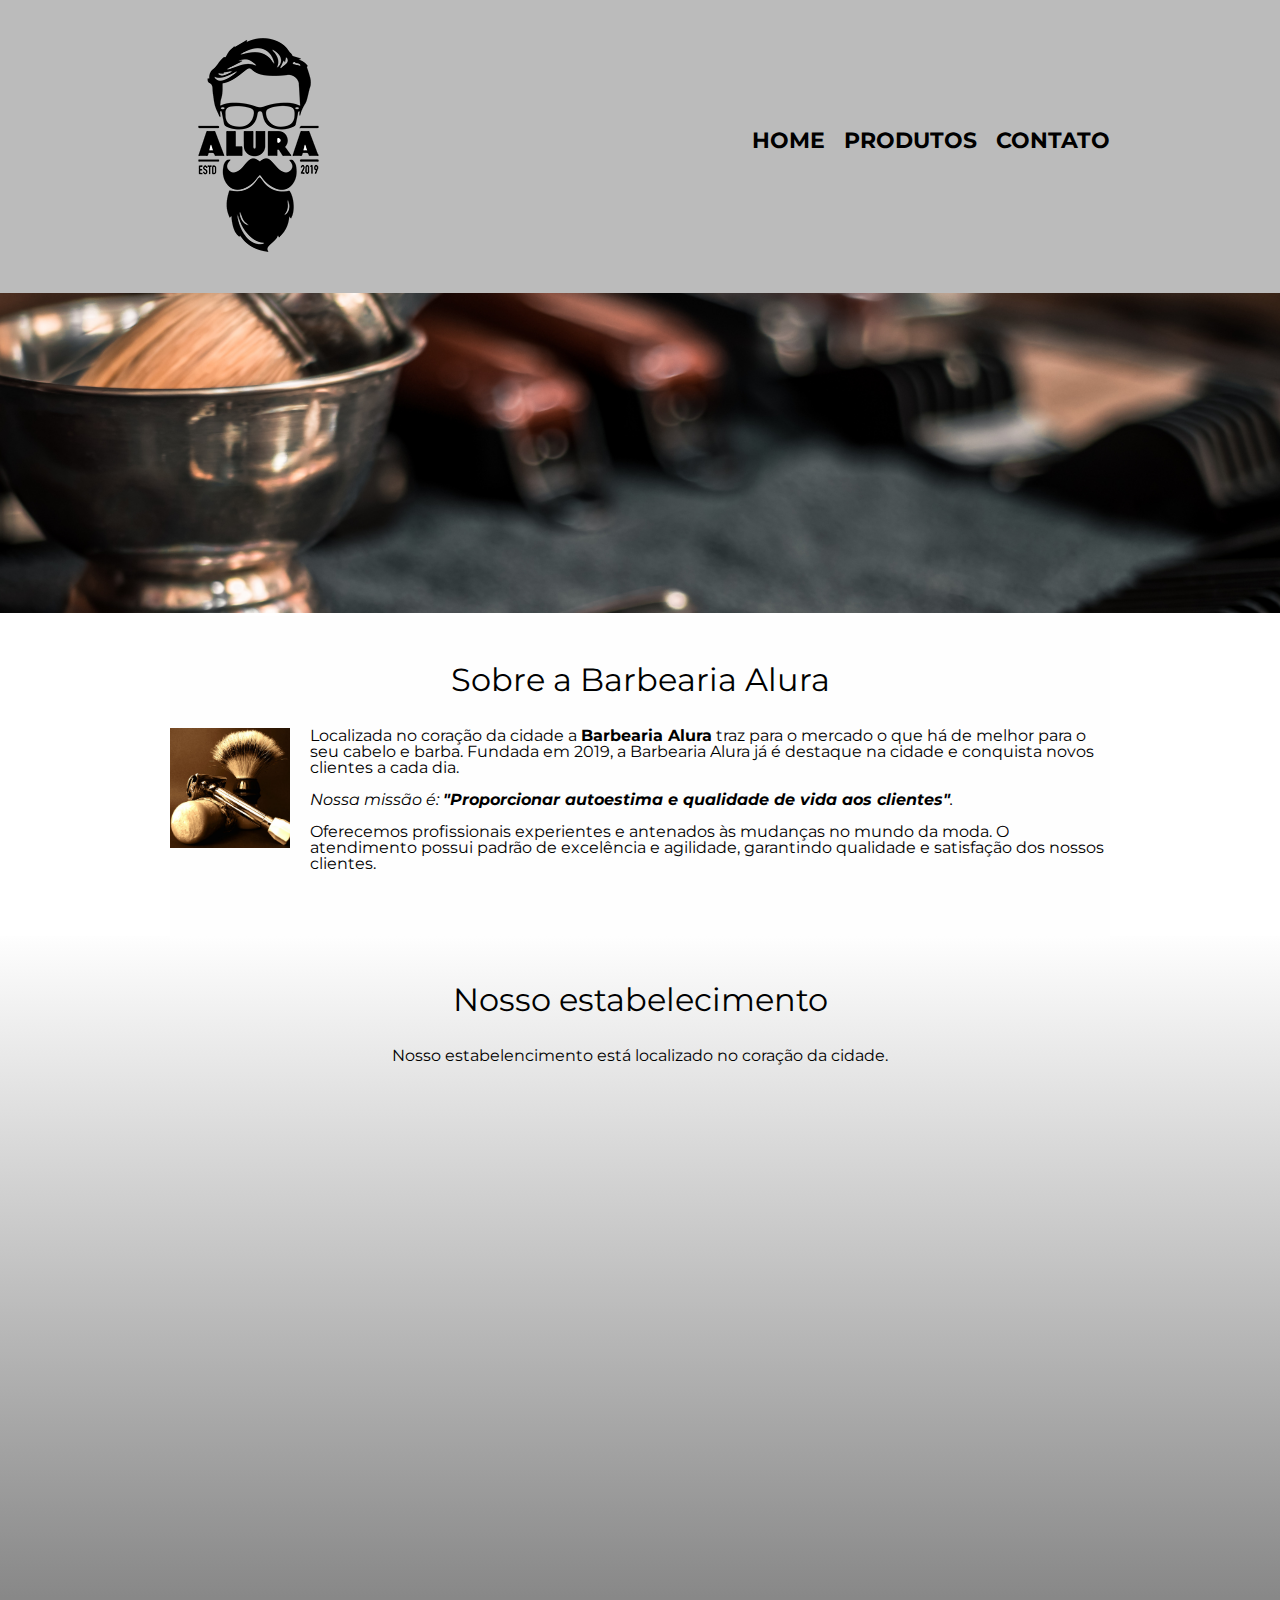
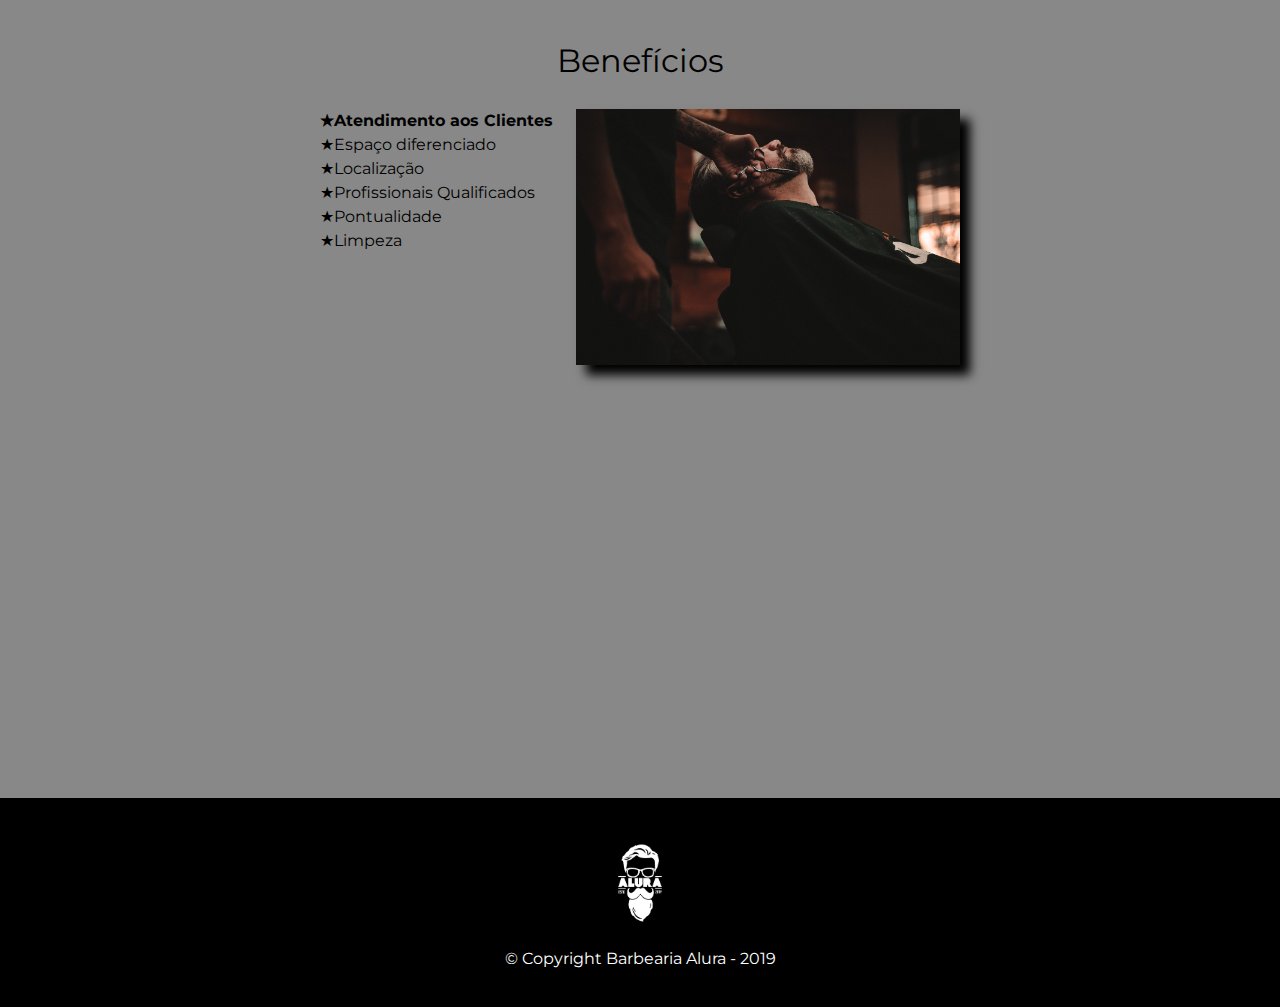
<file: index.html>
<!DOCTYPE html>
<html lang="pt-br">
	<head>
		<meta charset="UTF-8">
		<meta name="viewport" content="width-device-width, initial-scale-1">
		<title>Barbearia Alura</title>

		<link rel="stylesheet" href="css/reset.css">
		<link rel="stylesheet" href="css/style.css">
		<link href="https://fonts.googleapis.com/css2?family=Montserrat&display=swap" rel="stylesheet">
	</head>

	<body>
		<header>
			<div class="caixa">
				<h1><img src="img/logo.png" class="logo-header" alt="Logo da Barbearia"></h1>

				<nav>
					<ul>
						<li><a href="index.html">Home</a></li>
						<li><a href="produtos.html">Produtos</a></li>
						<li><a href="contato.html">Contato</a></li>
					</ul>
				</nav>		
			</div>
		</header>

		<img class="banner" src="img/banner.png">

		<main>
			<section class="principal">
				<h2 class="titulo-principal">Sobre a Barbearia Alura</h2>

				<img class="utensilios" src="img/utensilios.jpg" alt="Utensílios de um Barbearo.">

				<p>Localizada no coração da cidade a <strong>Barbearia Alura</strong> traz para o mercado o que há de melhor para o seu cabelo e barba. Fundada em 2019, a Barbearia Alura já é destaque na cidade e conquista novos clientes a cada dia.</p>

				<p id="missao"><em>Nossa missão é: <strong>"Proporcionar autoestima  e qualidade de vida aos clientes"</strong>.</em></p>

				<p>Oferecemos profissionais experientes e antenados às mudanças no mundo da moda. O atendimento possui padrão de excelência e agilidade, garantindo qualidade e satisfação dos nossos clientes.</p>
			</section>

			<section class="mapa">
				<h3 class="titulo-principal">Nosso estabelecimento</h3>
				<p>Nosso estabelencimento está localizado no coração da cidade.</p>

				<div class="mapa-conteudo">
					<iframe src="https://www.google.com/maps/embed?pb=!1m18!1m12!1m3!1d6150.494496769031!2d-46.65599060810949!3d-23.564639477596245!2m3!1f0!2f0!3f0!3m2!1i1024!2i768!4f13.1!3m3!1m2!1s0x94ce59541c6c79c3%3A0x36b90a85f0f8cb33!2sGrupo%20Alura!5e0!3m2!1spt-BR!2sbr!4v1660758477385!5m2!1spt-BR!2sbr" width="100%" height="450" style="border:0;" allowfullscreen="" loading="lazy" referrerpolicy="no-referrer-when-downgrade"></iframe>
				</div>			
			</section>

			<section class="beneficios">
				<h3 class="titulo-principal">Benefícios</h3>

				<div class="conteudo-beneficios">
					<ul class="lista-beneficios">
						<li class="itens">Atendimento aos Clientes</li>
						<li class="itens">Espaço diferenciado</li>
						<li class="itens">Localização</li>
						<li class="itens">Profissionais Qualificados</li>
						<li class="itens">Pontualidade</li>
						<li class="itens">Limpeza</li>
					</ul><img src="img/beneficios.jpg" class="imagem-beneficios">
				</div>

				<div class="video">
					<iframe width="100%" height="315" src="https://www.youtube.com/embed/wcVVXUV0YUY" title="YouTube video player" frameborder="0" allow="accelerometer; autoplay; clipboard-write; encrypted-media; gyroscope; picture-in-picture" allowfullscreen></iframe>
				</div>
			</section>
		</main>

		<footer>
			<img src="img/logo-branco.png" class="logo-footer" alt="Logo da Barbearia">
			<p class="copyright">&copy; Copyright Barbearia Alura - 2019</p>
		</footer>
	</body>
</html>
</file>
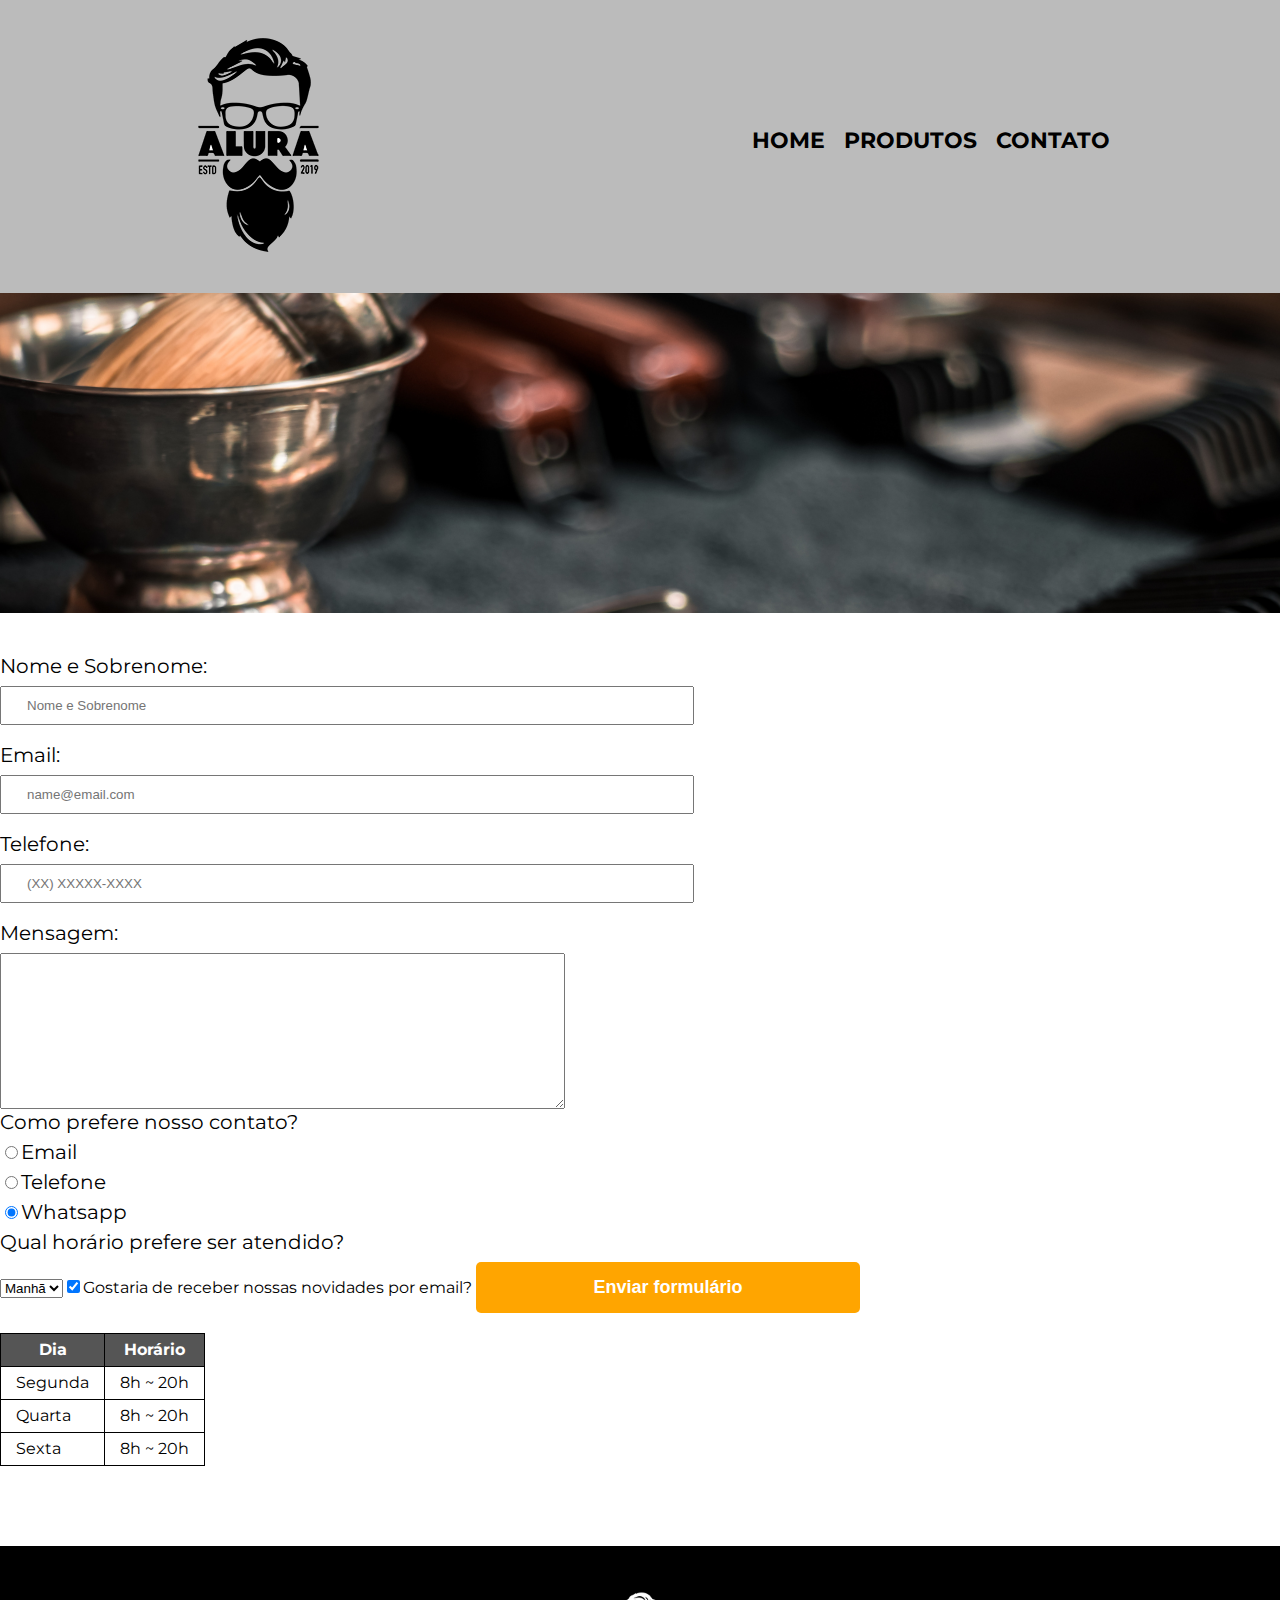
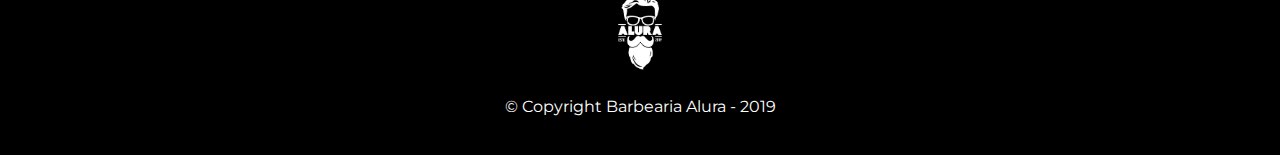
<file: contato.html>
<!DOCTYPE html>
<html lang="pt-br">
	<head>
		<meta charset="UTF-8">
		<meta name="viewport" content="width-device-width, initial-scale-1">
		<title>Barbearia Legado</title>

		<link rel="stylesheet" href="css/reset.css">
		<link rel="stylesheet" href="css/style.css">
		<link href="https://fonts.googleapis.com/css2?family=Montserrat&display=swap" rel="stylesheet">
	</head>

	<body>
		<header>
			<div class="caixa">
				<h1><img src="img/logo.png" class="logo-header" alt="Logo da Barbearia"></h1>

				<nav>
					<ul>
						<li><a href="index.html">Home</a></li>
						<li><a href="produtos.html">Produtos</a></li>
						<li><a href="contato.html">Contato</a></li>
					</ul>
				</nav>		
			</div>
		</header>

		<img class="banner" src="img/banner.png">
	
		<main>
			<form>
				<label for="nomesobrenome">Nome e Sobrenome:</label>
				<input type="text" id="nomesobrenome" class="input-padrao" required placeholder="Nome e Sobrenome">

				<label for="email">Email:</label>
				<input type="email" id="email" class="input-padrao" required placeholder="name@email.com">

				<label for="telefone">Telefone:</label>
				<input type="tel" id="telefone" class="input-padrao" required
				placeholder="(XX) XXXXX-XXXX">

				<label for="mensagem">Mensagem:</label>
				<textarea cols="68" rows="10" id="mensagem"></textarea required>

				<fieldset>
					<legend>Como prefere nosso contato?</legend>
					<label for="radio-email"><input type="radio" name="contato" value="email" id="radio-email">Email</label>

					<label for="radio-telefone"><input type="radio" name="contato" value="telefone" id="radio-telefone">Telefone</label>

					<label for="radio-whatsapp"><input type="radio" name="contato" value="whatsapp" id="whatsapp" checked>Whatsapp</label>
				</fieldset>

				<fieldset>
					<legend>Qual horário prefere ser atendido?</legend>
					<select>
						<option>Manhã</option>
						<option>Tarde</option>
						<option>Noite</option>
					</section>
				</fieldset>

				<label class="checkbox"><input type="checkbox" checked>Gostaria de receber nossas novidades por email?</label>

				<input type="submit" value="Enviar formulário" class="enviar">		
			</form>

			<table>
				<thead>
					<tr>
						<th>Dia</th>
						<th>Horário</th>
					</tr>
				</thead>
				<tbody>
					<tr>
						<td>Segunda</td>
						<td>8h ~ 20h</td>
					</tr>
					<tr>
						<td>Quarta</td>
						<td>8h ~ 20h</td>
					</tr>
					<tr>
						<td>Sexta</td>
						<td>8h ~ 20h</td>
					</tr>
				</tbody>
			</table>
		</main>

		<footer>
			<img src="img/logo-branco.png" class="logo-footer" alt="Logo da Barbearia">
			<p class="copyright">&copy; Copyright Barbearia Alura - 2019</p>
		</footer>
	</body>
</html>
</file>
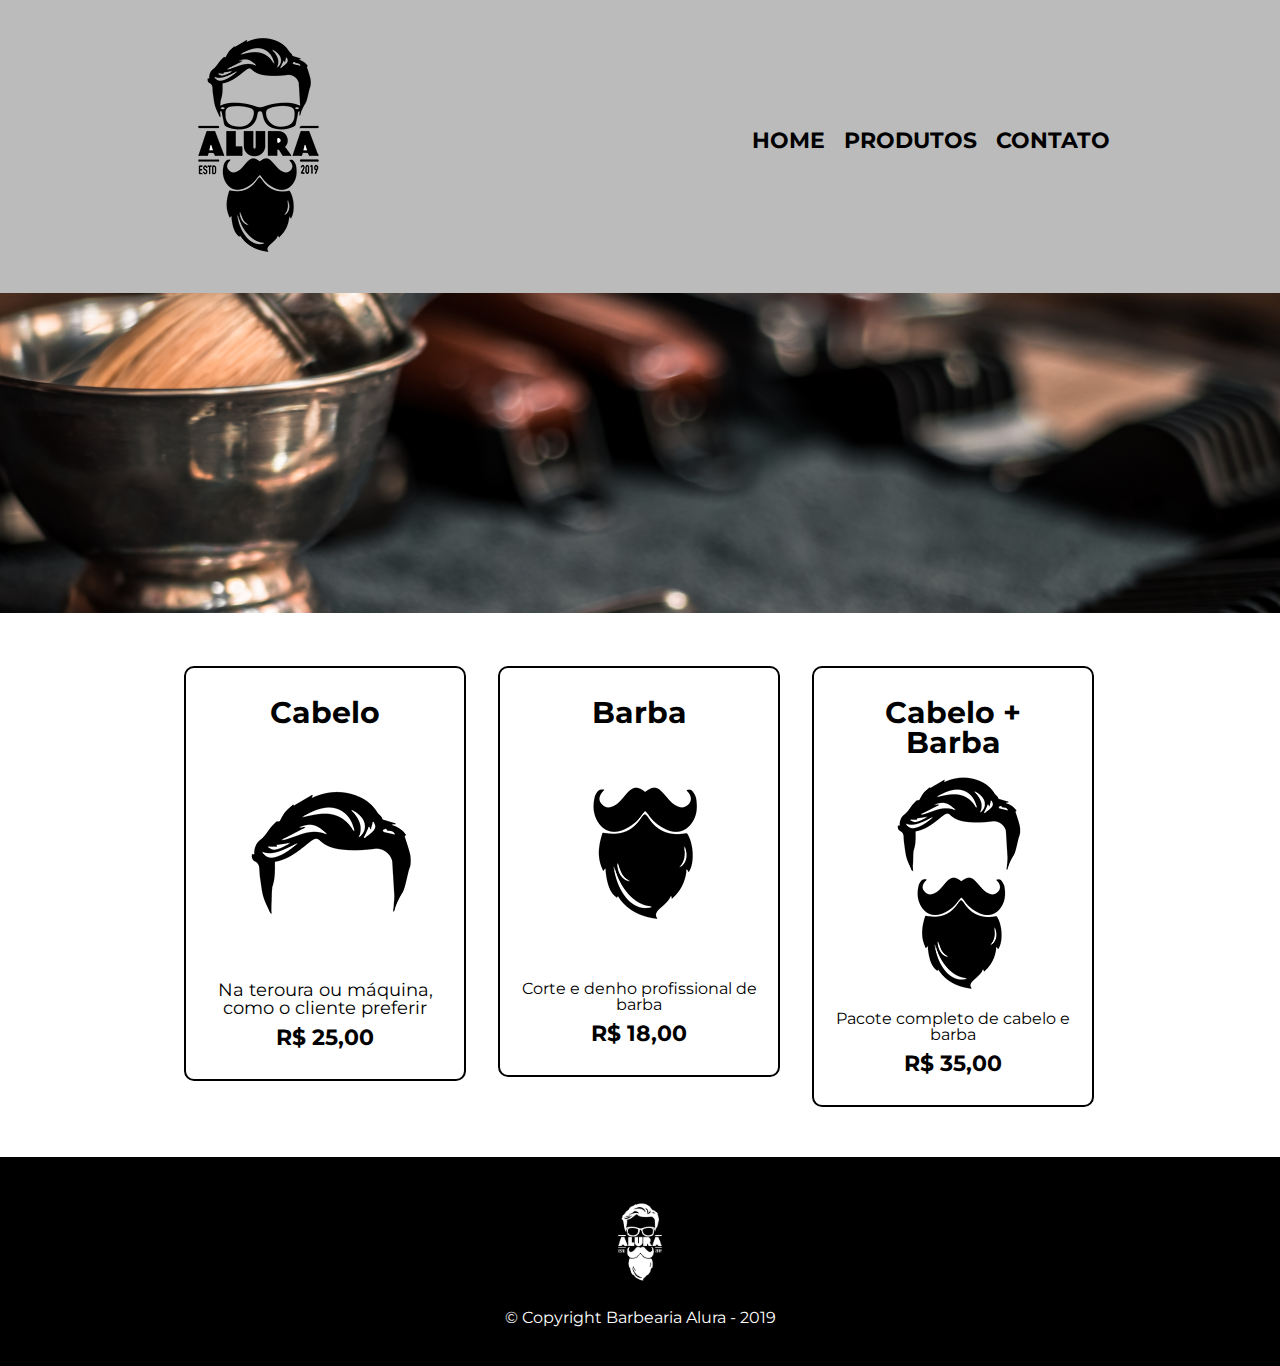
<file: produtos.html>
<!DOCTYPE html>
<html lang="pt-br">
	<head>
		<meta charset="UTF-8">
		<meta name="viewport" content="width-device-width, initial-scale-1">
		<title>Barbearia Legado</title>

		<link rel="stylesheet" href="css/reset.css">
		<link rel="stylesheet" href="css/style.css">
		<link href="https://fonts.googleapis.com/css2?family=Montserrat&display=swap" rel="stylesheet">
	</head>

	<body>
		<header>
			<div class="caixa">
				<h1><img src="img/logo.png" class="logo-header" alt="Logo da Barbearia"></h1>

				<nav>
					<ul>
						<li><a href="index.html">Home</a></li>
						<li><a href="produtos.html">Produtos</a></li>
						<li><a href="contato.html">Contato</a></li>
					</ul>
				</nav>		
			</div>
		</header>
		
		<img class="banner" src="img/banner.png">
	
		<main>
			<ul class="produtos">
				<li>
					<h2>Cabelo</h2>
					<img src="img/cabelo.jpg">
					<p class="produto-descicao">Na teroura ou máquina, como o cliente preferir</p>
					<p class="produto-preco">R$ 25,00</p>
				</li>
				<li>
					<h2>Barba</h2>
					<img src="img/barba.jpg">
					<p class="produto-descicaoo">Corte e denho profissional de barba</p>
					<p class="produto-preco">R$ 18,00</p>
				</li>
				<li>
					<h2>Cabelo + Barba</h2>
					<img src="img/cabelo+barba.jpg">
					<p class="produto-descicaoo">Pacote completo de cabelo e barba</p>
					<p class="produto-preco">R$ 35,00</p>
				</li>
			</ul>
		</main>

		<footer>
			<img src="img/logo-branco.png" class="logo-footer" alt="Logo da Barbearia">
			<p class="copyright">&copy; Copyright Barbearia Alura - 2019</p>
		</footer>
	</body>
</html>
</file>
<file: css/style.css>
body {
	font-family: 'Montserrat', sans-serif;
}

/* css do cababeçario */

header {
	background: #BBBBBB;
	padding: 20px 0;
}

.caixa {
	position: relative;
	width: 940px;
	margin: 0 auto;
}

/*.logo-header {
	width: 25%;
}*/

nav {
	position: absolute;
	top: 110px;
	right: 0;
}

nav li {
	display: inline;
	margin: 0 0 0 15px;
}

nav a {
	text-transform: uppercase;
	color: #000000;
	font-weight: bold;
	font-size: 22px;
	text-decoration: none;
}

nav a:hover {
	color: #C78C19;
	text-decoration: underline;
}

/* css da home */

.banner {
	width: 100%;
}

.titulo-principal {
	text-align: center;
	font-size: 2em;
	margin: 0 0 1em;
	clear: left;
}

.principal {
	padding: 3em 0;
	background: #FEFEFE;
	width: 940px;
	margin: 0 auto;
}

.principal p {
	margin: 0 0 1em;
}

.principal strong {
	font-weight: bold;
}

.principal em {
	font-style: italic;
}

.utensilios {
	width: 120px;
	float: left;
	margin: 0 20px 20px 0;
}

.mapa {
	padding: 3em 0;
	background: linear-gradient(#FEFEFE, #888888);
}

.mapa-conteudo {
	width: 940px;
	margin: 0 auto;
}

.mapa p {
	margin: 0 0 2em;
	text-align: center;
}

.beneficios {
	padding: 3em 0;
	background: #888888;
}

.conteudo-beneficios {
	width: 640px;
	margin: 0 auto;
}

.lista-beneficios {
	width: 40%;
	display: inline-block;
	vertical-align: top;
}

.itens {
	line-height: 1.5;
}

.itens:first-child {
	font-weight: bold;
}

.itens:before {
	content: "★"
}

.imagem-beneficios {
	width: 60%;
	opacity: 1;
	transition: 400ms;
	box-shadow: 10px 10px 10px #000000;
}

.video {
	width: 560px;
	margin: 2em auto;
}

/* css do produtos */

.produtos {
	width: 940px;
	margin: 0 auto;
	padding: 50px 0;
}

.produtos li {
	display: inline-block;
	text-align: center;
	width: 30%;
	vertical-align: top;
	margin: 0 1.5%;
	padding: 30px 20px;
	box-sizing: border-box;
	border: 2px solid #000000;
	border-radius: 10px;
}

.produtos li:hover {
	border-color: #C78C19;
}

.produtos li:active {
	border-color: #088C19;
}

.produtos li:hover h2 {
	font-size: 34px;
}

.produtos h2 {
	font-size: 30px;
	font-weight: bold;
}

.produto-descicao {
	font-size: 18px;
}

.produto-preco {
	font-size: 22px;
	font-weight: bold;
	margin-top: 10px;
}

/* css do contato */

form {
	margin: 40px 0;
}

form label, form legend {
	display: block;
	font-size: 20px;
	margin: 0 0 10px;
}

.input-padrao {
	display: block;
	margin: 0 0 20px;
	padding: 10px 25px;
	width: 50%;
}

.checkbox {
	margin: 20px 0;
}

.enviar {
	width: 30%;
	padding: 15px 0;
	background: orange;
	color: white;
	font-weight: bold;
	font-size: 18px;
	border: none;
	border-radius: 5px;
	transition: 1s all;
	cursor: pointer;
}

.enviar:hover {
	background: darkorange;
	transform: scale(1.1);
}

table {
	margin: 20px 0 40px;
}

thead {
	background: #555555;
	color: white;
	font-weight: bold;
}

td, th {
	border: 1px solid #000000;
	padding: 8px 15px;
}

/* css do footer */

footer {
	text-align: center;
	background: black;
	/*background: url("img/background.jpg");*/
	padding: 40px 0;
}

.copyright {
	color: #FFFFFF;
	font-size: 13p;
	margin: 20px 0 0;
}

.logo-footer {
	width: 5%;
}

/* css do responsivo da home */

@media screen and (max-width:  480px) {
	.caixa, .principal, .conteudo-beneficios, .mapa-conteudo, .video, .produtos {
		width: auto;
	}

	h1 {
		text-align: center;
	}

	nav {
		position: static;
	}

	.lista-beneficios, .imagem-beneficios {
		width: 100%;
	}


}
</file>
